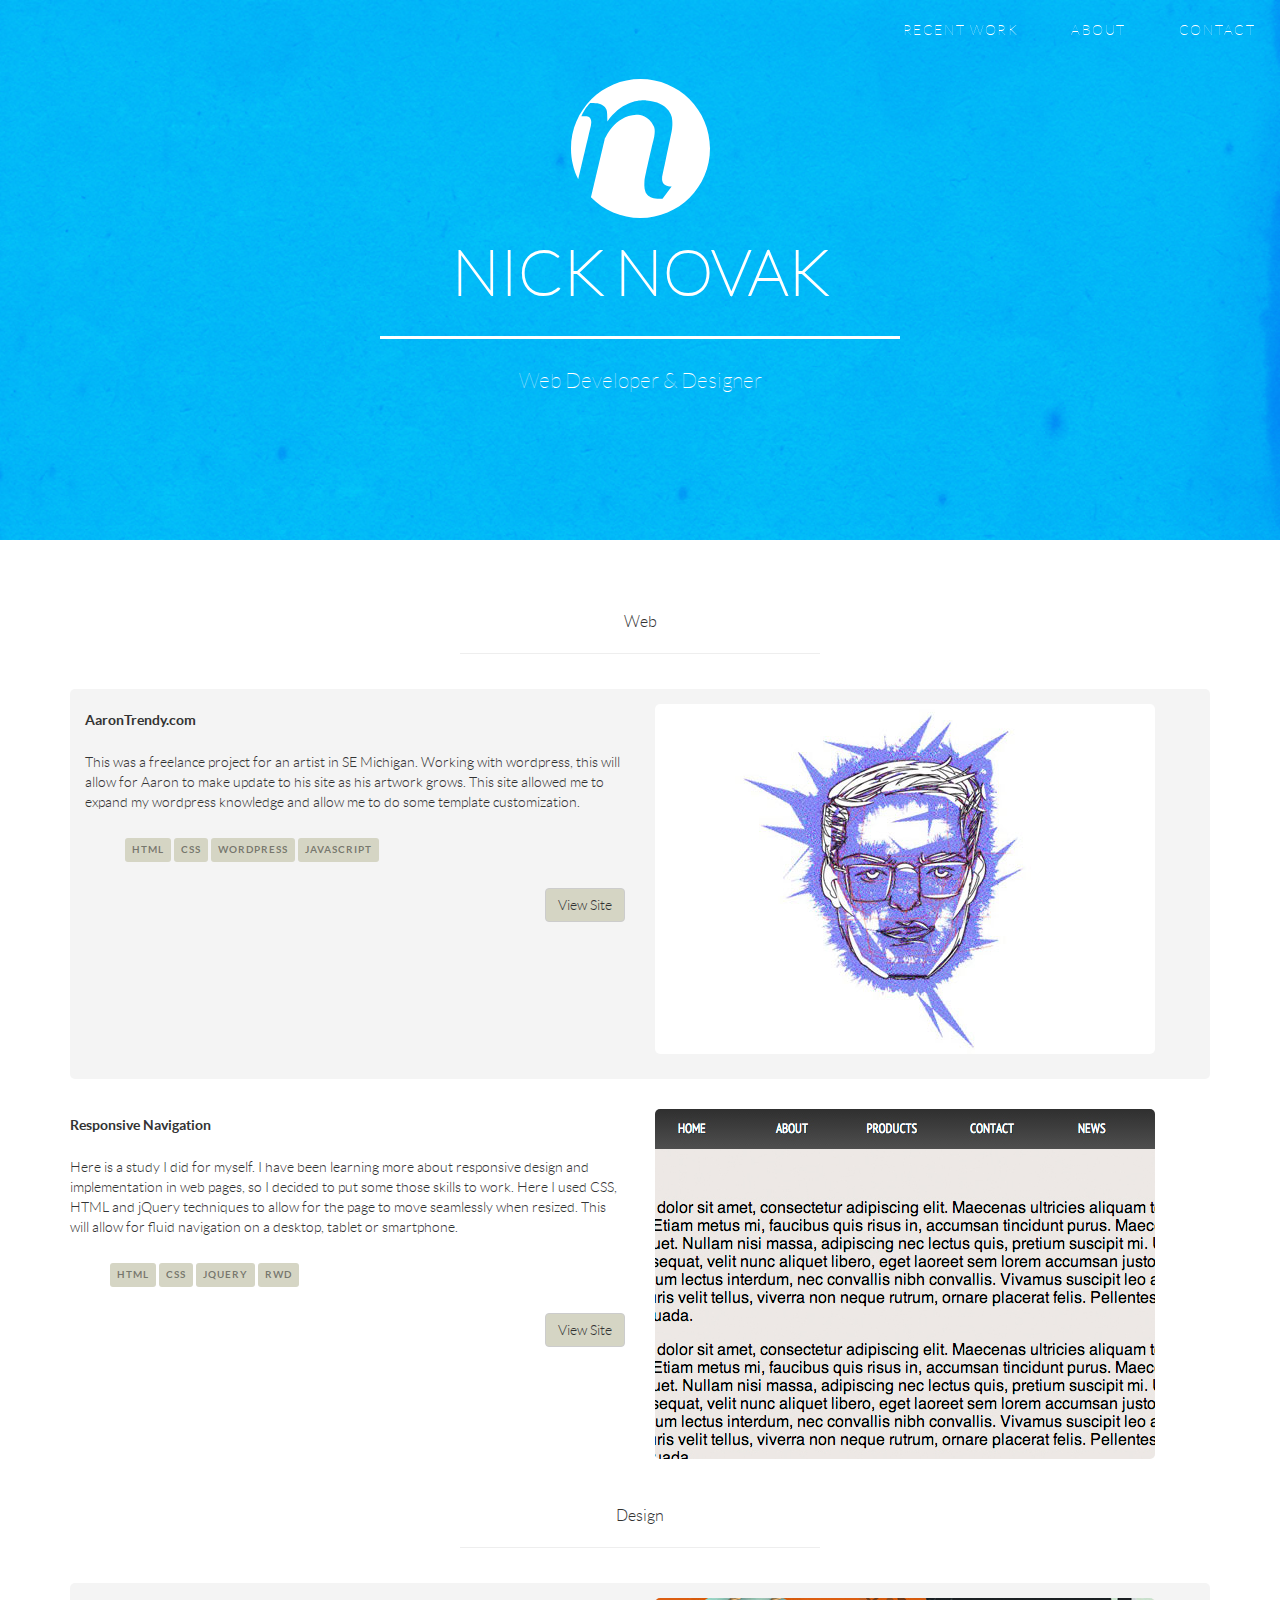
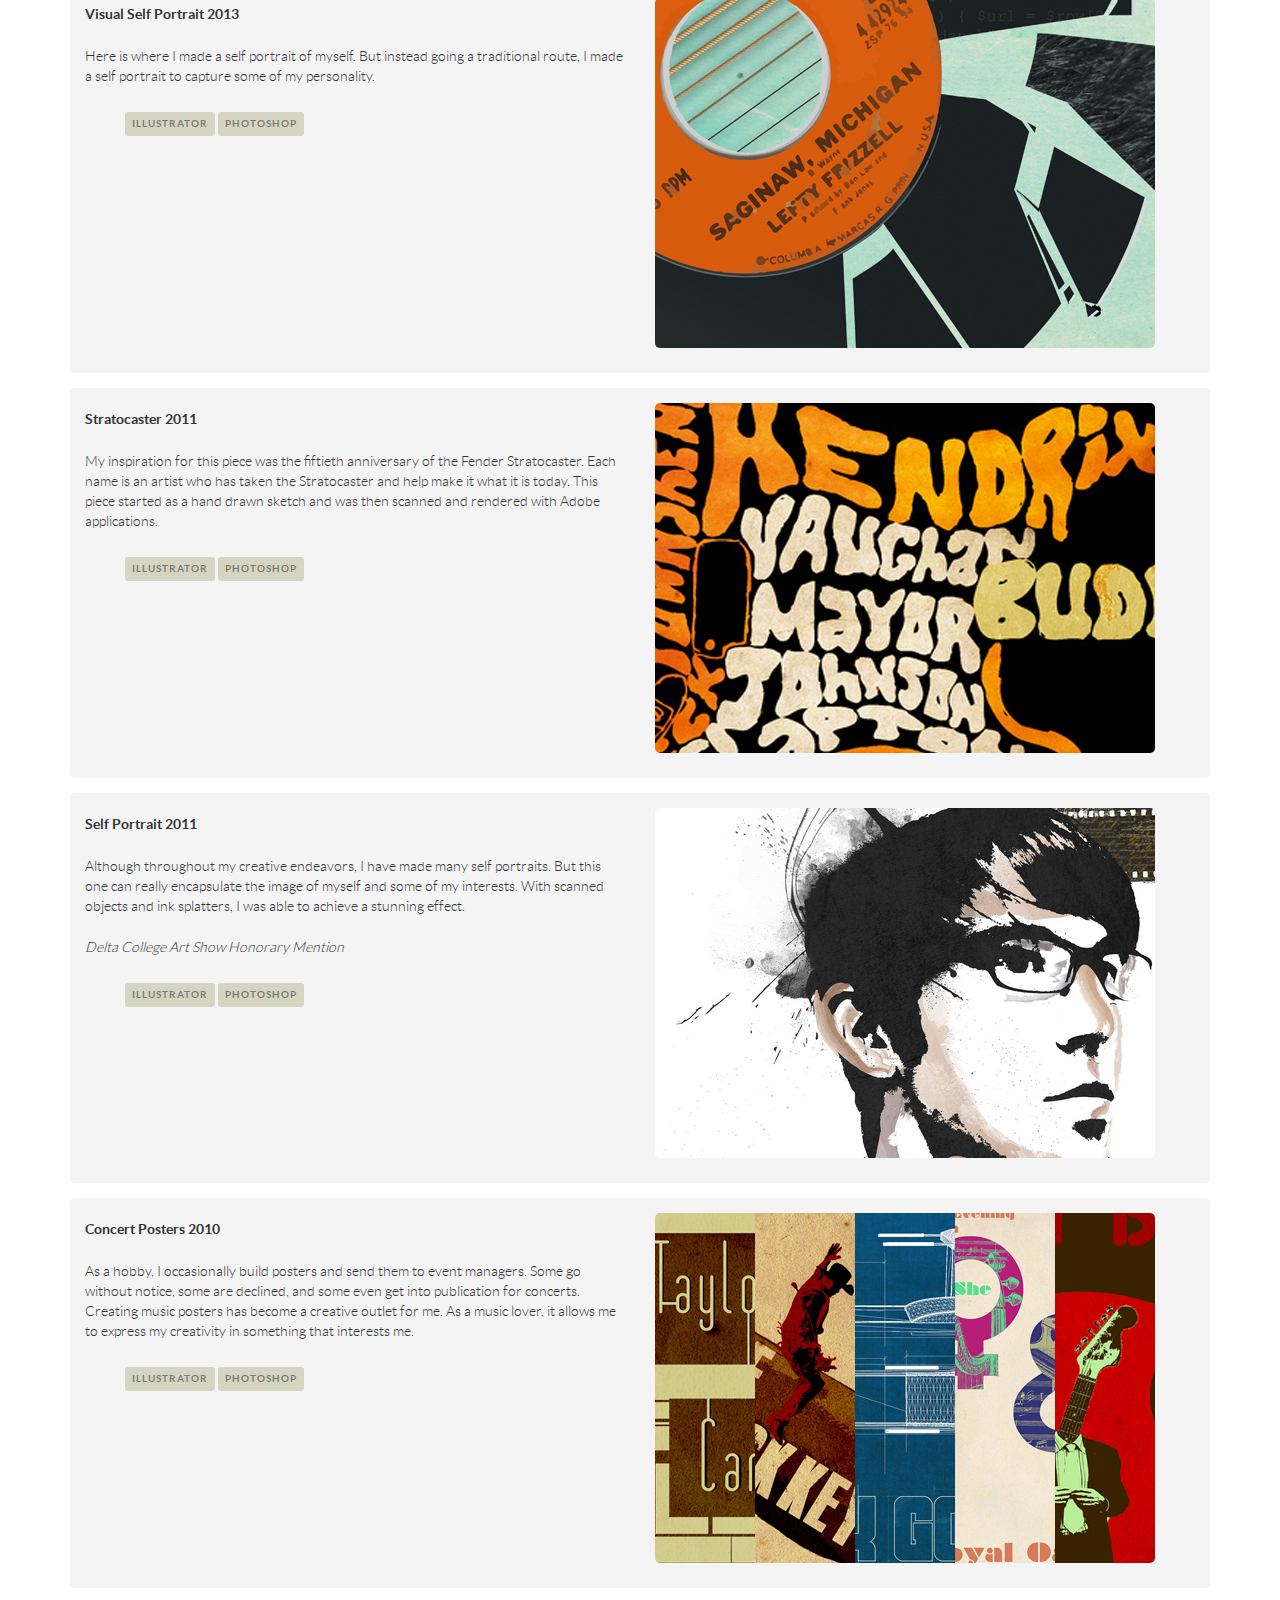
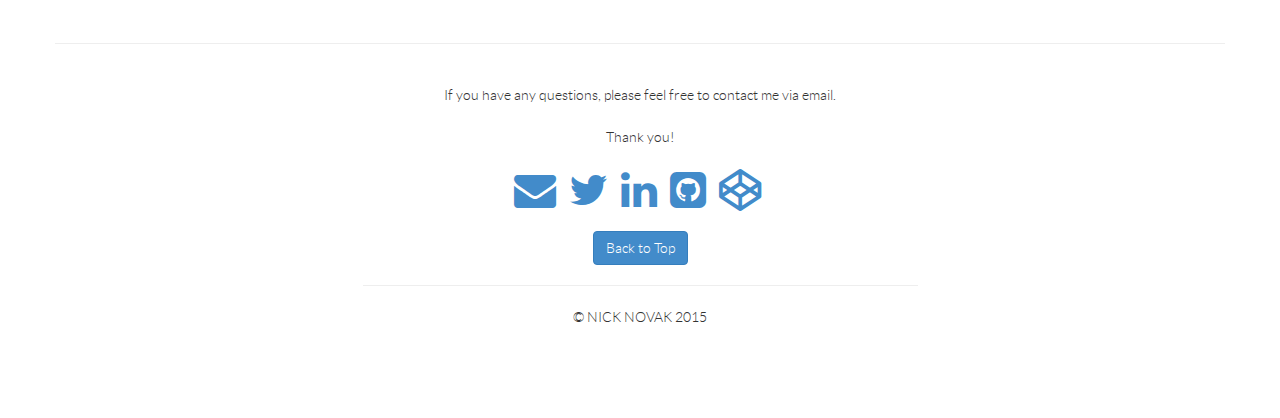
<file: index.html>
<!DOCTYPE html>
<html lang="en">

<head>
        <!-- Basic Page Needs
  ================================================== -->
	<meta charset="utf-8">
	<title>Nick Novak | Web Developer & Designer</title>
	<meta name="keywords" content="web developer, portfolio, front-end web developer, Detroit web design, Detroit, Plymouth, designer, HTML, CSS, JavaScript, jQuery, CMS, ">
	<meta name="description" content="Portfolio and resume of Nick Novak, Web developer and designer based in Michigan. Nick is proficient in HTML, CSS, JavaScript(jQuery), PHP, web standards and accessibility, & cross-browser compatibility.">
	<meta name="author" content="Nick Novak">
	<meta name="auther url" content="http://nick-novak.com">
	<meta name="base" content="http://nick-novak.com">
<!-- Mobile Specific Metas
  ================================================== -->
	<meta name="viewport" content="width=device-width, initial-scale=1, maximum-scale=1">
	<meta http-equiv="X-UA-Compatible" content="IE=9"/>

	<!--[if lt IE 9]>
		<script src="http://html5shim.googlecode.com/svn/trunk/html5.js"></script>
	<![endif]-->

	<!-- Favicons
	================================================== -->
	<link rel="shortcut icon" href="http://nick-novak.com/images/favicon.ico">
	<link rel="apple-touch-icon" href="images/apple-touch-icon.png">
	<link rel="apple-touch-icon" sizes="72x72" href="images/apple-touch-icon-72x72.png">
	<link rel="apple-touch-icon" sizes="114x114" href="images/apple-touch-icon-114x114.png">    
	
	<script>
  (function(i,s,o,g,r,a,m){i['GoogleAnalyticsObject']=r;i[r]=i[r]||function(){
  (i[r].q=i[r].q||[]).push(arguments)},i[r].l=1*new Date();a=s.createElement(o),
  m=s.getElementsByTagName(o)[0];a.async=1;a.src=g;m.parentNode.insertBefore(a,m)
  })(window,document,'script','//www.google-analytics.com/analytics.js','ga');

  ga('create', 'UA-46638301-1', 'nick-novak.com');
  ga('send', 'pageview');

</script>
	
	<title>Nick Novak - Portfolio</title>

    <!-- CSS -->
    <link href="styles/css/bootstrap.css" rel="stylesheet">
    <link href="styles/css/main.css" rel="stylesheet">
	<link rel="stylesheet" href="//maxcdn.bootstrapcdn.com/font-awesome/4.3.0/css/font-awesome.min.css"> 
    <link rel="stylesheet" type="text/css" href="css/lightcase.css">
 
</head>

<body>
    <!-- Full Page Image Header Area -->

        <div id="top" class="feature">
        <header id="header" class="headroom">
            <div class="nav">
                <nav>
                        <ul class="nav__effect">
                            <li><a href="#portfolio">Recent Work</a></li>
                            <li><a href="about.html">About</a></li>
                            <li><a href="#contact">Contact</a></li>
                        </ul>
                </nav>
            </div>
        </header>
    <div class="feature image">
    	    <a href="index.html">
            <div class="vert-text" id="fade">
                <div id="logo">
                        <svg version="1.1" xmlns="http://www.w3.org/2000/svg" xmlns:xlink="http://www.w3.org/1999/xlink" x="0px" y="0px" width="144px"
         height="144px" viewBox="0 0 144 144" enable-background="new 0 0 144 144" xml:space="preserve">
    <g id="Layer_1">
    </g>
    <g id="Layer_2">
        <path fill="#FFFFFF" d="M72.5,2C34.116,2,3,33.117,3,71.5c0,11.089,2.61,21.564,7.229,30.866
            c0.207-0.88,12.154-51.576,12.63-53.601c0.537-3.224,0.409-3.582,0.412-3.87c-0.229-4.562-3.146-5.521-5.521-5.521
            s-4.375,0-4.375,0s1.986-4.57,4.031-7.5C19.938,28.25,22.125,26,22.125,26s0.5-0.406,7.25,0.25
            c10.484,1.891,9.75,10.125,9.75,10.125l0.25,8c17.375-24.5,39.042-21,39.042-21c22.5,1.667,25.208,16.125,25.208,16.125
            s1.75,6.374,0,15c-1.491,7.352-9.5,45.625-9.5,45.625c-1.375,10.163,9.5,9.25,9.5,9.25l-9.125,12.25
            c-15.125,1.25-17.125-7.25-17.125-7.25C76,111.455,76.312,106.25,76.5,103.5s7.041-33.183,9.041-40.711
            C88.124,53.08,85.875,49.5,85.875,49.5c-6-12.875-17.5-11.75-17.5-11.75c-22.125,0.75-31.75,24.625-31.75,24.625l-13.691,57.827
            C35.544,133.033,53.088,141,72.5,141c38.384,0,69.5-31.115,69.5-69.5C142,33.117,110.884,2,72.5,2z"/>
    </g>
    </svg>
                </div>    </a>
                <h1>NICK NOVAK</h1>
    			<hr class="hLine">
                <h2>Web Developer & Designer</h2>
            </div>
        </div>
</div>
    <!-- /Full Page Image Header Area -->

    <!-- Portfolio -->
    <div class="portfolio" id="portfolio">
        <div class="container">
            <div class="row">
                <div class="col-md-4 col-md-offset-4 text-center">
                    <h3>Web</h3>
                    <hr>
                </div>
            </div>
            <div class="row sectionGray">
                <div class="span9 text-left">
                        <div class="col-md-6 portfolio-item">
	                        <h4 class="portfolio-bold">AaronTrendy.com</h4>
	                        <p>This was a freelance project for an artist in SE Michigan. Working with wordpress, this will allow for Aaron to make update to his site as his artwork grows. This site allowed me to expand my wordpress knowledge and allow me to do some template customization.</p>
	                        <ul class="tools">
	                        	<li>HTML</li>
	                        	<li>CSS</li>
	                        	<li>Wordpress</li>
	                        	<li>Javascript</li>
	                        </ul> 
	                        <a href="http://aarontrendy.com" target="_blank" class="btn btn-default portfolioBtn">View Site</a>
                        </div>
                        
                        <div class="col-md-6">
	                    	<img class="img-portfolio img-responsive" src="img/AaronTrendy-preview.jpg" height="300">
                        </div>
                  </div>
              </div>
            <div class="row">
                <div class="span9 text-left">
                        <div class="col-md-6 portfolio-item">
	                        <h4 class="portfolio-bold">Responsive Navigation</h4>
	                        <p>Here is a study I did for myself. I have been learning more about responsive design and implementation in web pages, so I decided to put some those skills to work. Here I used CSS, HTML and jQuery techniques to allow for the page to move seamlessly when resized. This will allow for fluid navigation on a desktop, tablet or smartphone.</p>
	                        <ul class="tools">
	                        	<li>HTML</li>
	                        	<li>CSS</li>
	                        	<li>jQuery</li>
	                        	<li>RWD</li>
	                        </ul> 
	                        <a href="http://nick-novak.com/responsive/source.htm" target="_blank" class="btn btn-default portfolioBtn">View Site</a>
                        </div>
                        
                        <div class="col-md-6">
	                    	<img class="img-portfolio img-responsive" src="img/responsivepreview.jpg" height="300">
                        </div>
                  </div>
              </div>
            <div class="row">
                <div class="col-md-4 col-md-offset-4 text-center">
                    <h3>Design</h3>
                    <hr>
                </div>
            </div>
            <div class="row sectionGray">
                <div class="span9 text-left">
                	<div class="portfolio-item">
                        <div class="col-md-6">
	                        <h4 class="portfolio-bold">Visual Self Portrait 2013</h4>
	                        <p>Here is where I made a self portrait of myself. But instead going a traditional route, I made a self portrait to capture some of my personality.</p>
	                        <ul class="tools">
	                        	<li>Illustrator</li>
	                        	<li>PhotoShop</li>
	                        </ul> 
                        </div>
                        <div class="col-md-6">
	                        <a href="img/visualself.jpg" data-rel="lightcase">
	                            <img class="img-portfolio img-responsive" src="img/visualpreview.jpg" height="300">
	                        </a>
                        </div>
                       </div>
                </div>
              </div>
              <div class="row sectionGray">
                <div class="span9 text-left">
                	<div class="portfolio-item">
                        <div class="col-md-6">
	                        <h4 class="portfolio-bold">Stratocaster 2011</h4>
	                        <p>My inspiration for this piece was the fiftieth anniversary of the Fender Stratocaster. Each name is an artist who has taken the Stratocaster and help make it what it is today. This piece started as a hand drawn sketch and was then scanned and rendered with Adobe applications.</p>
	                        <ul class="tools">
	                        	<li>Illustrator</li>
	                        	<li>PhotoShop</li>
	                        </ul> 
                        </div>
                        <div class="col-md-6">
	                        <a href="img/strat.jpg" data-rel="lightcase">
	                            <img class="img-portfolio img-responsive" src="img/stratpreview.jpg" height="300">
	                        </a>
                        </div>
                       </div>
                </div>
              </div>
              <div class="row sectionGray">
                <div class="span9 text-left">
                	<div class="portfolio-item">
                        <div class="col-md-6">
	                        <h4 class="portfolio-bold">Self Portrait 2011</h4>
	                        <p>Although throughout my creative endeavors, I have made many self portraits. But this one can really encapsulate the image of myself and some of my interests. With scanned objects and ink splatters, I was able to achieve a stunning effect.</p>
	                        <p style="font-style: italic">Delta College Art Show Honorary Mention</p>
	                        <ul class="tools">
	                        	<li>Illustrator</li>
	                        	<li>PhotoShop</li>
	                        </ul> 
                        </div>
                        <div class="col-md-6">
	                        <a href="img/self.jpg" data-rel="lightcase">
	                            <img class="img-portfolio img-responsive" src="img/self-preview.jpg" height="300">
	                        </a>
                        </div>
                       </div>
                </div>
              </div>
               <div class="row sectionGray">
                <div class="span9 text-left">
                	<div class="portfolio-item">
                        <div class="col-md-6">
	                        <h4 class="portfolio-bold">Concert Posters 2010</h4>
	                        <p>As a hobby, I occasionally build posters and send them to event managers. Some go without notice, some are declined, and some even get into publication for concerts. Creating music posters has become a creative outlet for me. As a music lover, it allows me to express my creativity in something that interests me.</p>
	                        <ul class="tools">
	                        	<li>Illustrator</li>
	                        	<li>PhotoShop</li>
	                        </ul> 
                        </div>
                        <div class="col-md-6">
	                        <a href="img/jtck.jpg" data-rel="lightcase:myCollection:slideshow">
	                            <img class="img-portfolio img-responsive" src="img/posterpreview.jpg" height="300">
	                        </a>
	                        <div style='display:none;'>
								<a href="img/blackkeys.jpg" data-rel="lightcase:myCollection:slideshow"></a> 
								<a href="img/okgo.jpg" data-rel="lightcase:myCollection:slideshow"></a> 
								<a href="img/she-him.jpg" data-rel="lightcase:myCollection:slideshow"></a>
								<a href="img/surferblood.jpg" data-rel="lightcase:myCollection:slideshow"></a> 
							</div>
                        </div>
                       </div>
                </div>
              </div>
        </div>
        
    <!-- /Portfolio -->


    <!-- Footer -->
    <footer>
        <div id="contact" class="container">
            <div class="row">
            <hr>
                <div class="col-md-6 col-md-offset-3 text-center">
                	<h4>If you have any questions, please feel free to contact me via email.</h4>
                	<h4>Thank you!</h4>
                    <ul class="list-inline">
                    	<li><a href="mailto:novak1nt@gmail.com">
	                    	<i class="fa fa-envelope fa-3x"></a></i>
                    	</li>
                        <li><a href="http://www.twitter.com/novak1nt" target="_blank">
	                        <i class="fa fa-twitter fa-3x"></a></i>
                        </li>
                        <li><a href="http://www.linkedin.com/in/novak1nt" target="_blank">
	                        <i class="fa fa-linkedin fa-3x"></a></i>
                        </li>
                        <li><a href="https://github.com/nick-novak" target="_blank">
	                        <i class="fa fa-github-square fa-3x"></a></i>
                        </li>
                        <li><a href="http://codepen.io/nick-novak/" target="_blank">
	                        <i class="fa fa-codepen fa-3x"></a></i>
                        </li>
                    </ul>
                   <a href="#top" target="_blank" class="btn btn-default topBtn text-center btn-primary" type="button">Back to Top</a>

                    <hr>
                    <p>&copy; NICK NOVAK 2015</p>
                </div>
            </div>
        </div>
    </footer>
    <!-- /Footer -->
    <script src="js/bootstrap.js"></script>
        <!-- JavaScript -->
    <script type="text/javascript" src="js/jquery-1.10.2.js"></script>
    <script type="text/javascript" src="js/headroom.js"></script>
    <script type="text/javascript" src="js/jQuery.headroom.js"></script>
    <script type="text/javascript" src="js/actions.js"></script>
    <script type="text/javascript" src="js/lightcase.js"></script>
    <script type="text/javascript">
        jQuery(document).ready(function($) {
            $('a[data-rel^=lightcase]').lightcase();
        });
    </script>
    <script async="" src="//www.google-analytics.com/analytics.js"></script>
    <!-- ShadowBox -->
    <!--<link rel="stylesheet" type="text/css" href="css/shadowbox.css">
    <script type="text/javascript" src="js/shadowbox.js"></script>
    <script type="text/javascript">
    Shadowbox.init();
    </script> -->
    <!-- Custom JavaScript for the Side Menu and Smooth Scrolling -->
    <script>
    
    </script>    

</body>

</html>
</file>
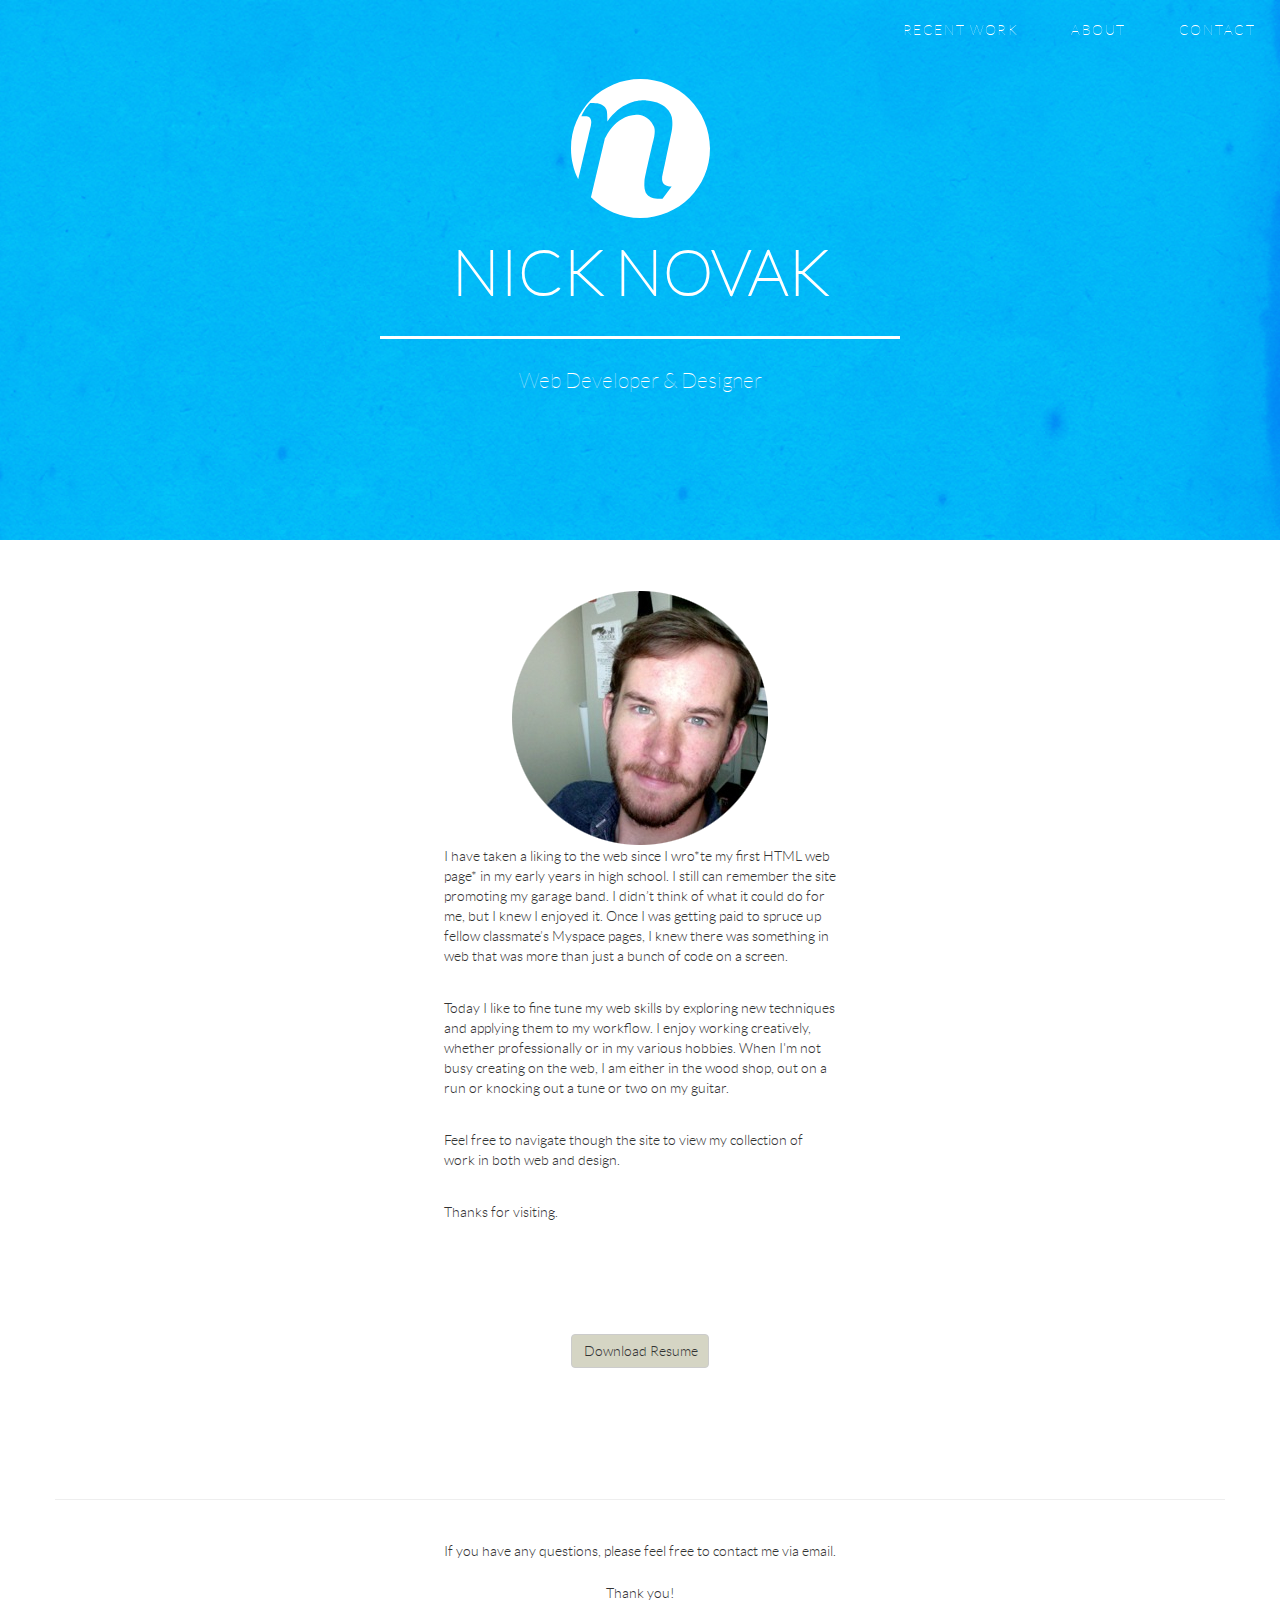
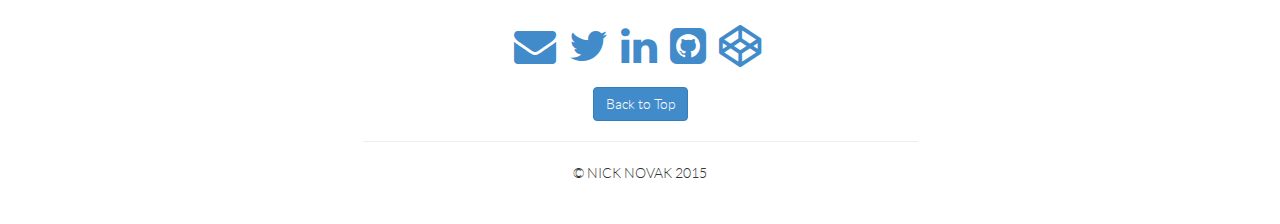
<file: about.html>
<!DOCTYPE html>
<html lang="en">

<head>
    <!-- Basic Page Needs
  ================================================== -->
	<meta charset="utf-8">
	<title>Nick Novak | Web Developer & Designer</title>
	<meta name="keywords" content="web developer, portfolio, front-end web developer, Detroit web design, Detroit, Plymouth, designer, HTML, CSS, JavaScript, jQuery, CMS, ">
	<meta name="description" content="Portfolio and resume of Nick Novak, Web developer and designer based in Michigan. Nick is proficient in HTML, CSS, JavaScript(jQuery), PHP, web standards and accessibility, & cross-browser compatibility.">
	<meta name="author" content="Nick Novak">
	<meta name="auther url" content="http://nick-novak.com">
	<meta name="base" content="http://nick-novak.com">
	<meta http-equiv="X-UA-Compatible" content="IE=9"/>
<!-- Mobile Specific Metas
  ================================================== -->
	<meta name="viewport" content="width=device-width, initial-scale=1, maximum-scale=1">


	<!--[if lt IE 9]>
		<script src="http://html5shim.googlecode.com/svn/trunk/html5.js"></script>
	<![endif]-->

	<!-- Favicons
	================================================== -->
	<link rel="shortcut icon" href="http://nick-novak.com/images/favicon.ico">
	<link rel="apple-touch-icon" href="images/apple-touch-icon.png">
	<link rel="apple-touch-icon" sizes="72x72" href="images/apple-touch-icon-72x72.png">
	<link rel="apple-touch-icon" sizes="114x114" href="images/apple-touch-icon-114x114.png">
	<script>
  (function(i,s,o,g,r,a,m){i['GoogleAnalyticsObject']=r;i[r]=i[r]||function(){
  (i[r].q=i[r].q||[]).push(arguments)},i[r].l=1*new Date();a=s.createElement(o),
  m=s.getElementsByTagName(o)[0];a.async=1;a.src=g;m.parentNode.insertBefore(a,m)
  })(window,document,'script','//www.google-analytics.com/analytics.js','ga');

  ga('create', 'UA-46638301-1', 'nick-novak.com');
  ga('send', 'pageview');

</script>

    <title>Nick Novak - Portfolio</title>

	<!-- Fonts -->
		<link href='http://fonts.googleapis.com/css?family=Exo:100,400' rel='stylesheet' type='text/css'>
    <!-- CSS -->
    <link href="styles/css/bootstrap.css" rel="stylesheet">
    <link href="styles/css/main.css" rel="stylesheet">
    <link rel="stylesheet" href="//maxcdn.bootstrapcdn.com/font-awesome/4.3.0/css/font-awesome.min.css">
    
    <!-- Scripts-->
    <script async="" src="//www.google-analytics.com/analytics.js"></script>
    <script type="text/javascript" src="https://ajax.googleapis.com/ajax/libs/jquery/1.7.2/jquery.min.js"></script>
    <script type="text/javascript" src="js/actions.js"></script>
    
 
</head>

<body>

    <!-- Full Page Image Header Area -->
   
    <div id="top" class="feature">
        <header id="header" class="headroom">
            <div class="nav">
                <nav>
                        <ul class="nav__effect">
                            <li><a href="index.html">Recent Work</a></li>
                            <li><a href="about.html">About</a></li>
                            <li><a href="#contact">Contact</a></li>
                        </ul>
                </nav>
            </div>
        </header>
    <div class="feature image">
            <a href="index.html">
            <div class="vert-text" id="fade">
                <div id="logo">
                        <svg version="1.1" xmlns="http://www.w3.org/2000/svg" xmlns:xlink="http://www.w3.org/1999/xlink" x="0px" y="0px" width="144px"
         height="144px" viewBox="0 0 144 144" enable-background="new 0 0 144 144" xml:space="preserve">
    <g id="Layer_1">
    </g>
    <g id="Layer_2">
        <path fill="#FFFFFF" d="M72.5,2C34.116,2,3,33.117,3,71.5c0,11.089,2.61,21.564,7.229,30.866
            c0.207-0.88,12.154-51.576,12.63-53.601c0.537-3.224,0.409-3.582,0.412-3.87c-0.229-4.562-3.146-5.521-5.521-5.521
            s-4.375,0-4.375,0s1.986-4.57,4.031-7.5C19.938,28.25,22.125,26,22.125,26s0.5-0.406,7.25,0.25
            c10.484,1.891,9.75,10.125,9.75,10.125l0.25,8c17.375-24.5,39.042-21,39.042-21c22.5,1.667,25.208,16.125,25.208,16.125
            s1.75,6.374,0,15c-1.491,7.352-9.5,45.625-9.5,45.625c-1.375,10.163,9.5,9.25,9.5,9.25l-9.125,12.25
            c-15.125,1.25-17.125-7.25-17.125-7.25C76,111.455,76.312,106.25,76.5,103.5s7.041-33.183,9.041-40.711
            C88.124,53.08,85.875,49.5,85.875,49.5c-6-12.875-17.5-11.75-17.5-11.75c-22.125,0.75-31.75,24.625-31.75,24.625l-13.691,57.827
            C35.544,133.033,53.088,141,72.5,141c38.384,0,69.5-31.115,69.5-69.5C142,33.117,110.884,2,72.5,2z"/>
    </g>
    </svg>
                </div>    </a>
                <h1>NICK NOVAK</h1>
                <hr class="hLine">
                <h2>Web Developer & Designer</h2>
            </div>
        </div>
</div>
    <!-- /Full Page Image Header Area -->
        <!-- Intro -->
    <div id="about" class="intro">
        <div class="container">
                <div class="col-md-6 col-md-offset-3 text-center">
                    <img src="img/me.png" alt="Picture of Myself">
                </div>
            <div class="row">
                    <div class="aboutMe__copy">
    					<p class="aboutMe">I have taken a liking to the web since I wro*te my first HTML web page* in my early years in high school. I still can remember the site promoting my garage band. I didn’t think of what it could do for me, but I knew I enjoyed it. Once I was getting paid to spruce up fellow classmate’s Myspace pages, I knew there was something in web that was more than just a bunch of code on a screen.</p>
    					<p class="aboutMe">Today I like to fine tune my web skills by exploring new techniques and applying them to my workflow. I enjoy working creatively, whether professionally or in my various hobbies. When I'm not busy creating on the web, I am either in the wood shop, out on a run or knocking out a tune or two on my guitar.</p>
    					<p class="aboutMe">Feel free to navigate though the site to view my collection of work in both web and design.</p>
    					<p class="aboutMe">Thanks for visiting.</p>
                    </div>
            </div>
            <a href="http://nick-novak.com/Nick-Novak_Resume.pdf" target="_blank" class="btn btn-default resumeBtn span7 text-center">Download Resume</a>
        </div>
    </div>
    <!-- /Intro -->

    <!-- Footer -->
    <footer>
        <div id="contact" class="container">
            <div class="row">
            <hr>
                <div class="col-md-6 col-md-offset-3 text-center">
                	<h4>If you have any questions, please feel free to contact me via email.</h4>
                	<h4>Thank you!</h4>
                    <ul class="list-inline">
                    	<li><a href="mailto:novak1nt@gmail.com">
	                    	<i class="fa fa-envelope fa-3x"></a></i>
                    	</li>
                        <li><a href="http://www.twitter.com/novak1nt" target="_blank">
	                        <i class="fa fa-twitter fa-3x"></a></i>
                        </li>
                        <li><a href="http://www.linkedin.com/in/novak1nt" target="_blank">
	                        <i class="fa fa-linkedin fa-3x"></a></i>
                        </li>
                        <li><a href="https://github.com/nick-novak" target="_blank">
	                        <i class="fa fa-github-square fa-3x"></a></i>
                        </li>
                        <li><a href="http://codepen.io/nick-novak/" target="_blank">
	                        <i class="fa fa-codepen fa-3x"></a></i>
                        </li>
                    </ul>
                   <a href="#top" target="_blank" class="btn btn-default topBtn text-center btn-primary" type="button">Back to Top</a>

                    <hr>
                    <p>&copy; NICK NOVAK 2015</p>
                </div>
            </div>
        </div>
    </footer>
    <!-- /Footer -->

    <!-- /Footer -->
    <script src="js/bootstrap.js"></script>
        <!-- JavaScript -->
    <script type="text/javascript" src="js/jquery-1.10.2.js"></script>
    <script type="text/javascript" src="js/headroom.js"></script>
    <script type="text/javascript" src="js/jQuery.headroom.js"></script>
    <script type="text/javascript" src="js/actions.js"></script>
    <script async="" src="//www.google-analytics.com/analytics.js"></script>
    <!-- ShadowBox -->
    <!--<link rel="stylesheet" type="text/css" href="css/shadowbox.css">
    <script type="text/javascript" src="js/shadowbox.js"></script>
    <script type="text/javascript">
    Shadowbox.init();
    </script> -->
    <!-- Custom JavaScript for the Side Menu and Smooth Scrolling -->
    <script>
    
    </script>    

</body>

</html>
</file>
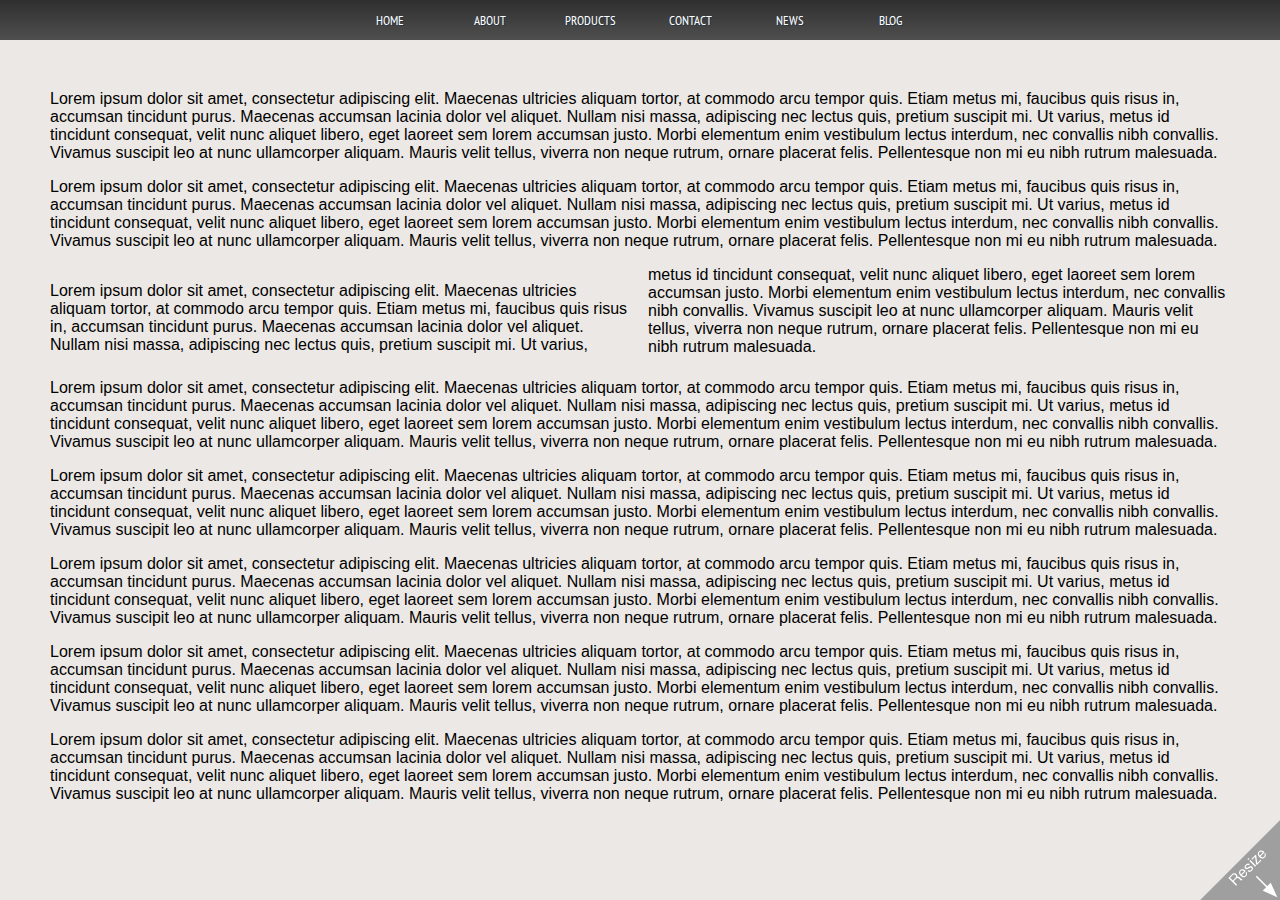
<file: responsive/source.htm>
<! DOCTYPE html>
<!--[if IE 8]> <html lang="en" class="ie8"> <![endif]-->
<!--[if !IE]><!--> <html lang="en" <!--<![endif]-->
<html>
<head>
	<meta charset="utf-8">
	<meta name="description" content=""
	<meta name="author" content="Nick Novak"
		<!-- Mobile Meta Specs -->
	<meta name="viewport" content="width=device-width, initial-scale=1, maximum-scale=1">
	<title>CSS3 Transitions</title>
		<!-- StyleSheets CSS -->
	<link rel="stylesheet" href="css/normalize.css" />
	<link rel="stylesheet" href="css/style.css" />
		<!-- jQuery -->
	<script src="https://ajax.googleapis.com/ajax/libs/jquery/1.7.2/jquery.min.js"></script>
	<script src="js/menu.js"></script>
		<!-- Fonts/Typography -->
	<link href='http://fonts.googleapis.com/css?family=PT+Sans+Narrow' rel='stylesheet' type='text/css'>
	<!--[if lt IE 9]>
		<script src= "html5shim.googlecode.com/svn/trunk/html5.js"></script>
	<![endif]-->
</head>
<body>
	<nav class="clearfix">
		<ul class="clearfix">
			<li><a href="#">HOME</a></li>
			<li><a href="#">ABOUT</a></li>
			<li><a href="#">PRODUCTS</a></li>
			<li><a href="#">CONTACT</a></li>
			<li><a href="#">NEWS</a></li>
			<li><a href="#">BLOG</a></li>
		</ul>
		<a href="#" id="pull">MENU</a>
	</nav>
	<div class="container">
		<div class="resize"></div>
		<div class="content">
			<p>Lorem ipsum dolor sit amet, consectetur adipiscing elit. Maecenas ultricies aliquam tortor, at commodo arcu tempor quis. Etiam metus mi, faucibus quis risus in, accumsan tincidunt purus. Maecenas accumsan lacinia dolor vel aliquet. Nullam nisi massa, adipiscing nec lectus quis, pretium suscipit mi. Ut varius, metus id tincidunt consequat, velit nunc aliquet libero, eget laoreet sem lorem accumsan justo. Morbi elementum enim vestibulum lectus interdum, nec convallis nibh convallis. Vivamus suscipit leo at nunc ullamcorper aliquam. Mauris velit tellus, viverra non neque rutrum, ornare placerat felis. Pellentesque non mi eu nibh rutrum malesuada.</p>
		</div>
		<div class="content">
			<p>Lorem ipsum dolor sit amet, consectetur adipiscing elit. Maecenas ultricies aliquam tortor, at commodo arcu tempor quis. Etiam metus mi, faucibus quis risus in, accumsan tincidunt purus. Maecenas accumsan lacinia dolor vel aliquet. Nullam nisi massa, adipiscing nec lectus quis, pretium suscipit mi. Ut varius, metus id tincidunt consequat, velit nunc aliquet libero, eget laoreet sem lorem accumsan justo. Morbi elementum enim vestibulum lectus interdum, nec convallis nibh convallis. Vivamus suscipit leo at nunc ullamcorper aliquam. Mauris velit tellus, viverra non neque rutrum, ornare placerat felis. Pellentesque non mi eu nibh rutrum malesuada.</p>
			</div>
		<div class="contentcolumn">
			<p>Lorem ipsum dolor sit amet, consectetur adipiscing elit. Maecenas ultricies aliquam tortor, at commodo arcu tempor quis. Etiam metus mi, faucibus quis risus in, accumsan tincidunt purus. Maecenas accumsan lacinia dolor vel aliquet. Nullam nisi massa, adipiscing nec lectus quis, pretium suscipit mi. Ut varius, metus id tincidunt consequat, velit nunc aliquet libero, eget laoreet sem lorem accumsan justo. Morbi elementum enim vestibulum lectus interdum, nec convallis nibh convallis. Vivamus suscipit leo at nunc ullamcorper aliquam. Mauris velit tellus, viverra non neque rutrum, ornare placerat felis. Pellentesque non mi eu nibh rutrum malesuada.</p>
		</div>
		<div class="content">
			<p>Lorem ipsum dolor sit amet, consectetur adipiscing elit. Maecenas ultricies aliquam tortor, at commodo arcu tempor quis. Etiam metus mi, faucibus quis risus in, accumsan tincidunt purus. Maecenas accumsan lacinia dolor vel aliquet. Nullam nisi massa, adipiscing nec lectus quis, pretium suscipit mi. Ut varius, metus id tincidunt consequat, velit nunc aliquet libero, eget laoreet sem lorem accumsan justo. Morbi elementum enim vestibulum lectus interdum, nec convallis nibh convallis. Vivamus suscipit leo at nunc ullamcorper aliquam. Mauris velit tellus, viverra non neque rutrum, ornare placerat felis. Pellentesque non mi eu nibh rutrum malesuada.</p>
		</div>
		<div class="content">
			<p>Lorem ipsum dolor sit amet, consectetur adipiscing elit. Maecenas ultricies aliquam tortor, at commodo arcu tempor quis. Etiam metus mi, faucibus quis risus in, accumsan tincidunt purus. Maecenas accumsan lacinia dolor vel aliquet. Nullam nisi massa, adipiscing nec lectus quis, pretium suscipit mi. Ut varius, metus id tincidunt consequat, velit nunc aliquet libero, eget laoreet sem lorem accumsan justo. Morbi elementum enim vestibulum lectus interdum, nec convallis nibh convallis. Vivamus suscipit leo at nunc ullamcorper aliquam. Mauris velit tellus, viverra non neque rutrum, ornare placerat felis. Pellentesque non mi eu nibh rutrum malesuada.</p>
		</div>
		<div class="content">
			<p>Lorem ipsum dolor sit amet, consectetur adipiscing elit. Maecenas ultricies aliquam tortor, at commodo arcu tempor quis. Etiam metus mi, faucibus quis risus in, accumsan tincidunt purus. Maecenas accumsan lacinia dolor vel aliquet. Nullam nisi massa, adipiscing nec lectus quis, pretium suscipit mi. Ut varius, metus id tincidunt consequat, velit nunc aliquet libero, eget laoreet sem lorem accumsan justo. Morbi elementum enim vestibulum lectus interdum, nec convallis nibh convallis. Vivamus suscipit leo at nunc ullamcorper aliquam. Mauris velit tellus, viverra non neque rutrum, ornare placerat felis. Pellentesque non mi eu nibh rutrum malesuada.</p>
		</div>
		<div class="content">
			<p>Lorem ipsum dolor sit amet, consectetur adipiscing elit. Maecenas ultricies aliquam tortor, at commodo arcu tempor quis. Etiam metus mi, faucibus quis risus in, accumsan tincidunt purus. Maecenas accumsan lacinia dolor vel aliquet. Nullam nisi massa, adipiscing nec lectus quis, pretium suscipit mi. Ut varius, metus id tincidunt consequat, velit nunc aliquet libero, eget laoreet sem lorem accumsan justo. Morbi elementum enim vestibulum lectus interdum, nec convallis nibh convallis. Vivamus suscipit leo at nunc ullamcorper aliquam. Mauris velit tellus, viverra non neque rutrum, ornare placerat felis. Pellentesque non mi eu nibh rutrum malesuada.</p>
		</div>
		<div class="content">
			<p>Lorem ipsum dolor sit amet, consectetur adipiscing elit. Maecenas ultricies aliquam tortor, at commodo arcu tempor quis. Etiam metus mi, faucibus quis risus in, accumsan tincidunt purus. Maecenas accumsan lacinia dolor vel aliquet. Nullam nisi massa, adipiscing nec lectus quis, pretium suscipit mi. Ut varius, metus id tincidunt consequat, velit nunc aliquet libero, eget laoreet sem lorem accumsan justo. Morbi elementum enim vestibulum lectus interdum, nec convallis nibh convallis. Vivamus suscipit leo at nunc ullamcorper aliquam. Mauris velit tellus, viverra non neque rutrum, ornare placerat felis. Pellentesque non mi eu nibh rutrum malesuada.</p>
		</div>
	</div>
</body>
</html>
</file>
<file: styles/css/main.css>
*:after,
*::before {
  -webkit-box-sizing: border-box;
  -moz-box-sizing: border-box;
  box-sizing: border-box;
}

nav {
  float: right;
}
nav a {
  position: relative;
  display: inline;
  margin: 15px 25px;
  color: #fff;
  text-decoration: none;
  text-transform: uppercase;
  letter-spacing: 1.5px;
  font-weight: 200;
  font-size: 1em;
}
nav aa:hover, nav aa:focus {
  outline: none;
}

nav li {
  display: inline-block;
}

.nav__effect a {
  outline-style: none;
  color: #ffffff;
  text-shadow: none;
  padding: 10px 0;
  text-decoration: none;
}

.nav__effect a::after {
  content: '';
  position: absolute;
  left: 0;
  bottom: 0;
  width: 100%;
  height: 2px;
  background: #fff;
  opacity: 0;
  -webkit-transform: translateX(-15px);
  -moz-transform: translateX(-5px);
  transform: translateX(-15px);
  -webkit-transition: -webkit-transform 0.5s, opacity 0.5s;
  -moz-transition: -moz-transform 0.5s, opacity 0.5s;
  transition: transform 0.5s, opacity 0.5s;
  pointer-events: none;
}

.nav__effect a:hover::before,
.nav__effect a:focus::before {
  opacity: 0;
  -webkit-transform: translateY(-2px);
  -moz-transform: translateY(-2px);
  transform: translateY(-2px);
}

.nav__effect a:hover::after,
.nav__effect a:focus::after {
  opacity: 1;
  -webkit-transform: translateY(0px);
  -moz-transform: translateY(0px);
  transform: translateY(0px);
}

.header {
  background-color: #292f36;
}

.headroom {
  position: fixed;
  z-index: 9998;
  top: 0;
  left: 0;
  right: 0;
  -webkit-transition: .25s;
  -o-transition: .25s;
  -moz-transition: .25s;
  -ms-transition: .25s;
  transition: transform .25s ease-in-out;
}

.headroom--unpinned {
  top: -108px;
  -webkit-transition: .25s;
  -o-transition: .25s;
  -moz-transition: .25s;
  -ms-transition: .25s;
  transition: .25s;
  -webkit-transform: translateY(-108px);
  -o-transform: translateY(-108px);
  -moz-transform: translateY(-108px);
  -ms-transform: translateY(-108px);
  transform: translateY(-108px);
}

.headroom--pinned {
  top: 0;
  -webkit-transition: .5s;
  -o-transition: .5s;
  -moz-transition: .5s;
  -ms-transition: .5s;
  transition: .5s;
}

.slide {
  -webkit-transition: all .25s ease-in-out;
  -moz-transition: all .25s ease-in-out;
  -o-transition: all .25s ease-in-out;
  transition: all .25s ease-in-out;
}

.slide--reset {
  -webkit-transform: translateY(0);
  -ms-transform: translateY(0);
  transform: translateY(0);
}

.slide--Up {
  -webkit-transform: translateY(-100%);
  -ms-transform: translateY(-100%);
  transform: translateY(-100%);
}

.slide--Down {
  background-color: #4C4C4C;
  opacity: 0.9;
  border: grey;
  -webkit-transition: all .25s ease-in-out;
  -moz-transition: all .25s ease-in-out;
  -o-transition: all .25s ease-in-out;
  transition: all .25s ease-in-out;
}

.headroom--top {
  background: none;
}

@media (max-width: 768px) {
  .header {
    background: url(../img/header.jpg) no-repeat center center scroll;
  }

  .map {
    height: 75%;
  }

  .info {
    width: 87%;
  }
}
@media (max-width: 1200px) {
  .info {
    width: 97%;
  }

  .img-portfolio {
    width: 425px;
  }
}
@media (max-width: 991px) {
  .img-portfolio {
    width: 685px;
  }

  .info {
    width: 96%;
  }
}
@media (max-width: 535px) {
  .nav a {
    margin: 0 20px;
  }
}
@media (max-width: 480px) {
  .header h1 {
    width: 100%;
    font-size: 2.7em;
  }
  .header h2 {
    font-size: 1.5em;
  }

  hr.hLine {
    width: 300px;
  }

  .nav li {
    display: inline;
  }
}
/* normalize-scss 3.0.2+normalize.3.0.2 | MIT/GPLv2 License | bit.ly/normalize-scss */
/**
 * Establish a vertical rhythm unit using $base-font-size, $base-line-height,
 * and $rhythm-unit variables. Also, correct text resizing oddly in IE 6/7 when
 * body `font-size` is set using `em` units.
 */
html {
  font-size: 100%;
  line-height: 1.5em;
}

/**
 * 1. Set default font family to sans-serif.
 * 2. Prevent iOS text size adjust after orientation change, without disabling
 *    user zoom.
 */
html {
  font-family: sans-serif;
  /* 1 */
  -ms-text-size-adjust: 100%;
  /* 2 */
  -webkit-text-size-adjust: 100%;
  /* 2 */
}

/**
 * Remove default margin.
 */
body {
  margin: 0;
}

/* HTML5 display definitions
   ========================================================================== */
/**
 * Correct `block` display not defined for any HTML5 element in IE 8/9.
 * Correct `block` display not defined for `details` or `summary` in IE 10/11
 * and Firefox.
 * Correct `block` display not defined for `main` in IE 11.
 */
article,
aside,
details,
figcaption,
figure,
footer,
header,
hgroup,
main,
menu,
nav,
section,
summary {
  display: block;
}

/**
 * 1. Correct `inline-block` display not defined in IE 8/9.
 * 2. Normalize vertical alignment of `progress` in Chrome, Firefox, and Opera.
 */
audio,
canvas,
progress,
video {
  display: inline-block;
  /* 1 */
  *display: inline;
  *zoom: 1;
  vertical-align: baseline;
  /* 2 */
}

/**
 * Prevent modern browsers from displaying `audio` without controls.
 * Remove excess height in iOS 5 devices.
 */
audio:not([controls]) {
  display: none;
  height: 0;
}

/**
 * Address `[hidden]` styling not present in IE 8/9/10.
 */
[hidden] {
  display: none;
}

/**
 * Hide the `template` element in IE 8/9/11, Safari, and Firefox < 22.
 */
template {
  display: none;
}

/* Links
   ========================================================================== */
/**
 * Remove the gray background color from active links in IE 10.
 */
a {
  background-color: transparent;
}

/**
 * Improve readability when focused and also mouse hovered in all browsers.
 */
a:active,
a:hover {
  outline: 0;
}

/* Text-level semantics
   ========================================================================== */
/**
 * Address styling not present in IE 8/9/10/11, Safari, and Chrome.
 */
abbr[title] {
  border-bottom: 1px dotted;
}

/**
 * Address style set to `bolder` in Firefox 4+, Safari, and Chrome.
 */
b,
strong {
  font-weight: bold;
}

/**
 * Set 1 unit of vertical rhythm on the top and bottom margin.
 */
blockquote {
  margin: 1.5em 40px;
}

/**
 * Address styling not present in Safari and Chrome.
 */
dfn {
  font-style: italic;
}

/**
 * Address variable `h1` font-size and margin within `section` and `article`
 * contexts in Firefox 4+, Safari, and Chrome.
 */
h1 {
  /* Set the font-size and line-height while keeping a proper vertical rhythm. */
  font-size: 2em;
  line-height: 1.5em;
  /* Set 1 unit of vertical rhythm on the top and bottom margins. */
  margin-top: 0.75em;
  margin-bottom: 0.75em;
}

h2 {
  font-size: 1.5em;
  line-height: 2em;
  margin-top: 1em;
  margin-bottom: 1em;
}

h3 {
  font-size: 1.17em;
  line-height: 1.28205em;
  margin-top: 1.28205em;
  margin-bottom: 1.28205em;
}

h4 {
  font-size: 1em;
  line-height: 1.5em;
  margin-top: 1.5em;
  margin-bottom: 1.5em;
}

h5 {
  font-size: 0.83em;
  line-height: 1.80723em;
  margin-top: 1.80723em;
  margin-bottom: 1.80723em;
}

h6 {
  font-size: 0.67em;
  line-height: 2.23881em;
  margin-top: 2.23881em;
  margin-bottom: 2.23881em;
}

/**
 * Address styling not present in IE 8/9.
 */
mark {
  background: #ff0;
  color: #000;
}

/**
 * Set 1 unit of vertical rhythm on the top and bottom margin.
 */
p,
pre {
  margin: 1.5em 0;
}

/**
 * Address inconsistent and variable font size in all browsers.
 */
small {
  font-size: 80%;
}

/**
 * Prevent `sub` and `sup` affecting `line-height` in all browsers.
 */
sub,
sup {
  font-size: 75%;
  line-height: 0;
  position: relative;
  vertical-align: baseline;
}

sup {
  top: -0.5em;
}

sub {
  bottom: -0.25em;
}

/* Lists
   ========================================================================== */
/**
 * Address margins set differently in IE 6/7.
 */
dl,
menu,
ol,
ul {
  margin: 1.5em 0;
}

dd {
  margin: 0 0 0 40px;
}

/**
 * Address paddings set differently in IE 6/7.
 */
menu,
ol,
ul {
  padding: 0 0 0 40px;
}

/**
 * Correct list images handled incorrectly in IE 7.
 */
nav ul,
nav ol {
  list-style: none;
  list-style-image: none;
}

/* Embedded content
   ========================================================================== */
/**
 * Remove border when inside `a` element in IE 8/9/10.
 */
img {
  border: 0;
  /* Improve image quality when scaled in IE 7. */
  -ms-interpolation-mode: bicubic;
}

/**
 * Correct overflow not hidden in IE 9/10/11.
 */
svg:not(:root) {
  overflow: hidden;
}

/* Grouping content
   ========================================================================== */
/**
 * Address margin not present in IE 8/9 and Safari.
 */
figure {
  margin: 1.5em 40px;
}

/**
 * Address differences between Firefox and other browsers.
 */
hr {
  -moz-box-sizing: content-box;
  -webkit-box-sizing: content-box;
  box-sizing: content-box;
  height: 0;
}

/**
 * Contain overflow in all browsers.
 */
pre {
  overflow: auto;
}

/**
 * Address odd `em`-unit font size rendering in all browsers.
 */
code,
kbd,
pre,
samp {
  font-family: monospace, monospace;
  font-size: 1em;
}

/* Forms
   ========================================================================== */
/**
 * Known limitation: by default, Chrome and Safari on OS X allow very limited
 * styling of `select`, unless a `border` property is set.
 */
/**
 * Correct margin displayed oddly in IE 6/7.
 */
form {
  margin: 0;
}

/**
 * 1. Correct color not being inherited.
 *    Known issue: affects color of disabled elements.
 * 2. Correct font properties not being inherited.
 * 3. Address margins set differently in Firefox 4+, Safari, and Chrome.
 * 4. Address `font-family` inconsistency between `textarea` and other form in IE 7
 * 5. Improve appearance and consistency with IE 6/7.
 */
button,
input,
optgroup,
select,
textarea {
  color: inherit;
  /* 1 */
  font: inherit;
  /* 2 */
  margin: 0;
  /* 3 */
  *font-family: sans-serif;
  /* 4 */
  *vertical-align: middle;
  /* 5 */
}

/**
 * Address `overflow` set to `hidden` in IE 8/9/10/11.
 */
button {
  overflow: visible;
}

/**
 * Address inconsistent `text-transform` inheritance for `button` and `select`.
 * All other form control elements do not inherit `text-transform` values.
 * Correct `button` style inheritance in Firefox, IE 8/9/10/11, and Opera.
 * Correct `select` style inheritance in Firefox.
 */
button,
select {
  text-transform: none;
}

/**
 * 1. Avoid the WebKit bug in Android 4.0.* where (2) destroys native `audio`
 *    and `video` controls.
 * 2. Correct inability to style clickable `input` types in iOS.
 * 3. Improve usability and consistency of cursor style between image-type
 *    `input` and others.
 * 4. Remove inner spacing in IE 7 without affecting normal text inputs.
 *    Known issue: inner spacing remains in IE 6.
 */
button,
html input[type="button"],
input[type="reset"],
input[type="submit"] {
  -webkit-appearance: button;
  /* 2 */
  cursor: pointer;
  /* 3 */
  *overflow: visible;
  /* 4 */
}

/**
 * Re-set default cursor for disabled elements.
 */
button[disabled],
html input[disabled] {
  cursor: default;
}

/**
 * Remove inner padding and border in Firefox 4+.
 */
button::-moz-focus-inner,
input::-moz-focus-inner {
  border: 0;
  padding: 0;
}

/**
 * Address Firefox 4+ setting `line-height` on `input` using `!important` in
 * the UA stylesheet.
 */
input {
  line-height: normal;
}

/**
 * It's recommended that you don't attempt to style these elements.
 * Firefox's implementation doesn't respect box-sizing, padding, or width.
 *
 * 1. Address box sizing set to `content-box` in IE 8/9/10.
 * 2. Remove excess padding in IE 8/9/10.
 * 3. Remove excess padding in IE 7.
 *    Known issue: excess padding remains in IE 6.
 */
input[type="checkbox"],
input[type="radio"] {
  -moz-box-sizing: border-box;
  -webkit-box-sizing: border-box;
  box-sizing: border-box;
  /* 1 */
  padding: 0;
  /* 2 */
  *height: 13px;
  /* 3 */
  *width: 13px;
  /* 3 */
}

/**
 * Fix the cursor style for Chrome's increment/decrement buttons. For certain
 * `font-size` values of the `input`, it causes the cursor style of the
 * decrement button to change from `default` to `text`.
 */
input[type="number"]::-webkit-inner-spin-button,
input[type="number"]::-webkit-outer-spin-button {
  height: auto;
}

/**
 * 1. Address `appearance` set to `searchfield` in Safari and Chrome.
 * 2. Address `box-sizing` set to `border-box` in Safari and Chrome
 *    (include `-moz` to future-proof).
 */
input[type="search"] {
  -webkit-appearance: textfield;
  /* 1 */
  -moz-box-sizing: content-box;
  -webkit-box-sizing: content-box;
  box-sizing: content-box;
  /* 2 */
  /**
   * Remove inner padding and search cancel button in Safari and Chrome on OS X.
   * Safari (but not Chrome) clips the cancel button when the search input has
   * padding (and `textfield` appearance).
   */
}
input[type="search"]::-webkit-search-cancel-button, input[type="search"]::-webkit-search-decoration {
  -webkit-appearance: none;
}

/**
 * Define consistent border, margin, and padding.
 */
fieldset {
  margin: 0 2px;
  /* Apply borders and padding that keep the vertical rhythm. */
  border-color: #c0c0c0;
  border-top-width: 0.0625em;
  border-top-style: solid;
  padding-top: 0.4625em;
  border-bottom-width: 0.0625em;
  border-bottom-style: solid;
  padding-bottom: 0.9125em;
  border-left-width: 0.0625em;
  border-left-style: solid;
  padding-left: 0.875em;
  border-right-width: 0.0625em;
  border-right-style: solid;
  padding-right: 0.875em;
}

/**
 * 1. Correct `color` not being inherited in IE 8/9/10/11.
 * 2. Remove padding so people aren't caught out if they zero out fieldsets.
 * 3. Correct alignment displayed oddly in IE 6/7.
 */
legend {
  border: 0;
  /* 1 */
  padding: 0;
  /* 2 */
  *margin-left: -7px;
  /* 3 */
}

/**
 * Remove default vertical scrollbar in IE 8/9/10/11.
 */
textarea {
  overflow: auto;
}

/**
 * Don't inherit the `font-weight` (applied by a rule above).
 * NOTE: the default cannot safely be changed in Chrome and Safari on OS X.
 */
optgroup {
  font-weight: bold;
}

/* Tables
   ========================================================================== */
/**
 * Remove most spacing between table cells.
 */
table {
  border-collapse: collapse;
  border-spacing: 0;
}

td,
th {
  padding: 0;
}

/**
   ==========================================================================
 * CUSTOM SETTINGS
   ==========================================================================
 */
a {
  outline: 0;
}

html, body {
  font-family: 'lato-light', Helvetica, Arial, sans-serif;
  height: 100%;
  width: 100%;
}

.vert-text {
  width: 100%;
  display: table-cell;
  vertical-align: middle;
  text-align: center;
  color: white;
}
.vert-text h1 {
  width: 100%;
  padding: 0;
  margin: 0;
  font-size: 4.5em;
  font-weight: 700;
}

/* Side Menu */
#sidebar-wrapper {
  margin-right: -250px;
  right: 0;
  width: 250px;
  background: #000;
  position: fixed;
  height: 100%;
  overflow-y: auto;
  z-index: 1000;
  -webkit-transition: all 0.4s ease 0s;
  -moz-transition: all 0.4s ease 0s;
  -ms-transition: all 0.4s ease 0s;
  -o-transition: all 0.4s ease 0s;
  transition: all 0.4s ease 0s;
}

@font-face {
  font-family: 'lato-hairline';
  src: url("../../fonts/latoLight/lato-hairline.eot");
  src: url("../../fonts/latoLight/lato-hairline.eot") format("embedded-opentype"), url("../../fonts/latoLight/lato-hairline.woff") format("woff"), url("../../fonts/latoLight/lato-hairline.ttf") format("truetype"), url("../../fonts/latoLight/lato-hairline.svg#latohairline") format("svg");
  font-weight: lighter;
}
@font-face {
  font-family: 'lato-light';
  src: url("../../fonts/lato/lato-light.eot");
  src: url("../../fonts/lato/lato-light.eot") format("embedded-opentype"), url("../../fonts/lato/lato-light.woff") format("woff"), url("../../fonts/lato/lato-light.ttf") format("truetype"), url("../../fonts/lato/lato-light.svg#latolight") format("svg");
}
@font-face {
  font-family: 'lato-light';
  src: url("../../fonts/latobold/lato-bold.eot");
  src: url("../../fonts/latobold/lato-bold.eot") format("embedded-opentype"), url("../../fonts/latobold/lato-bold.woff") format("woff"), url("../../fonts/latobold/lato-bold.ttf") format("truetype"), url("../../fonts/latobold/lato-bold.svg#latobold") format("svg");
  font-weight: bold;
}
.feature {
  font-family: 'lato-hairline', Helvetica, Arial, sans-serif;
  display: table;
  height: 60%;
  width: 100%;
  position: relative;
  padding-top: 3%;
  background: url(../../img/header.jpg) no-repeat center center fixed;
  -webkit-background-size: cover;
  -moz-background-size: cover;
  -o-background-size: cover;
  background-size: cover;
}

#fade {
  animation: fadein 2s;
  -moz-animation: fadein 2s;
  /* Firefox */
  -webkit-animation: fadein 2s;
  /* Safari and Chrome */
  -o-animation: fadein 2s;
  /* Opera */
}

@keyframes fadein {
  from {
    opacity: 0;
  }
  to {
    opacity: 1;
  }
}
@-moz-keyframes fadein {
  /* Firefox */
  from {
    opacity: 0;
  }
  to {
    opacity: 1;
  }
}
@-webkit-keyframes fadein {
  /* Safari and Chrome */
  from {
    opacity: 0;
  }
  to {
    opacity: 1;
  }
}
@-o-keyframes fadein {
  /* Opera */
  from {
    opacity: 0;
  }
  to {
    opacity: 1;
  }
}
hr.hLine {
  border: 0;
  height: 3px;
  width: 520px;
  margin-top: 15px;
  margin-bottom: 15px;
  background-color: #ffffff;
  /*background-image: -webkit-linear-gradient(left, rgba(0,0,0,0), rgba(255,255,255,255.1), rgba(0,0,0,0)); 
  background-image:    -moz-linear-gradient(left, rgba(0,0,0,0), rgba(255,255,255,255.1), rgba(0,0,0,0));
  background-image:     -ms-linear-gradient(left, rgba(0,0,0,0), rgba(255,255,255,255.1), rgba(0,0,0,0));
  background-image:      -o-linear-gradient(left, rgba(0,0,0,0), rgba(255,255,255,255.1), rgba(0,0,0,0)); */
}
hr.pLine {
  float: right;
  border: 0;
  height: 3px;
  width: 1220px;
  margin-top: 15px;
  margin-bottom: 15px;
  background-color: aqua;
}

/* Intro */
.intro {
  padding-top: 50px;
}

.list-inline {
  margin: 0 20px 20px  20px;
}
.list-inline a {
  text-decoration: none;
}

footer {
  padding: 20px 0;
}

.top-scroll {
  margin-top: 50px;
}
.top-scroll a {
  text-decoration: none;
  color: inherit;
}

i.scroll {
  color: #333333;
}
i.scroll:hover {
  color: #0a5175;
}

.topBtn {
  text-align: center;
}

.portfolio {
  padding: 50px 0;
}

/*
.portfolio-item {
  	margin-bottom: 60px;
}
*/
.portfolio-bold {
  font-weight: 900;
}

.img-portfolio {
  width: 500px;
  margin-top: 15px;
  margin-bottom: 25px;
  -webkit-border-radius: 5px;
  -moz-border-radius: 5px;
  -o-border-radius: 5px;
  border-radius: 5px;
}

.tools li {
  margin: 5px 0 5px 0;
  padding: 5px 7px;
  display: inline-block;
  background: #d5d5c4;
  color: rgba(0, 0, 0, 0.45);
  font-size: 10px;
  letter-spacing: 1px;
  font-weight: 600;
  text-transform: uppercase;
  -webkit-border-radius: 3px;
  -moz-border-radius: 3px;
  -o-border-radius: 3px;
  border-radius: 3px;
}

.portfolioBtn {
  float: right;
  background: #d5d5c4;
  margin-bottom: 25px;
}

.info {
  width: 97.5%;
  margin-left: 14px;
  margin-bottom: 10px;
  background: #d5d5c4;
  -webkit-border-radius: 3px;
  -moz-border-radius: 3px;
  -o-border-radius: 3px;
  border-radius: 3px;
}

.sectionGray {
  margin: 15px 0 15px 0;
  background-color: #f4f4f4;
  width: 100%;
  -webkit-border-radius: 5px;
  -moz-border-radius: 5px;
  -o-border-radius: 5px;
  border-radius: 5px;
}

.aboutMe {
  width: 100%;
  font-size: 16px;
}
.aboutMe p {
  margin-top: 1em;
}

.aboutMe__copy p {
  font-size: 1em;
  margin-top: 32px;
  margin-left: auto;
  margin-right: auto;
  width: 28em;
}

.resumeBtn {
  background: #d5d5c4;
  text-align: center;
  display: block;
  width: 138px;
  margin: 8% auto;
}
</file>
<file: responsive/css/style.css>
body {
    background-color: #ece8e5;
}

.content p {
	margin-top: 100 px;
	margin-left: 50px;
	margin-right: 50px;	
}

.contentcolumn {
	margin-top: 100 px;
	margin-left: 50px;
	margin-right: 50px;	
	-moz-column-count:2; /* Firefox */
	-webkit-column-count:2; /* Safari and Chrome */
	column-count:2;
}

nav {
	position: fixed;
    height: 40px;
    top: 0px;
    width: 100%;  
    background: #333;
    background-image: -webkit-gradient(linear, 0% 0%, 0% 100%, from(#2f2f2f), to(#4f4f4f));
    background-image: -webkit-linear-gradient(top, #2f2f2f, #4f4f4f); 
    background-image: -moz-linear-gradient(top, #2f2f2f, #4f4f4f);
    background-image: -ms-linear-gradient(top, #2f2f2f, #4f4f4f);
    background-image: -o-linear-gradient(top, #2f2f2f, #4f4f4f);
    background-image: linear-gradient(top, #2f2f2f, #4f4f4f); 
    font-size: 10pt;  
    font-family: 'PT Sans Narrow', sans-serif;
    font-weight: normal;
    position: relative;  
    /*border-bottom: 2px solid #452933;*/  
    margin-bottom: 50px;
}

nav ul {
    padding: 0;
    margin: 0 auto;
    width: 600px;
    height: 40 px;
}

nav li {
    display: inline;
    float: left;
}

.resize {
	position: fixed;
	bottom: 0;
	right: 0;
	height: 80px;
	width: 80px;
	background: url(images/resize.png);
}

/*adding our clearfix hack here for more info: http://nicolasgallagher.com/micro-clearfix-hack/ */
.clearfix:before,  
.clearfix:after {  
    content: " ";  
    display: table;  
}
  
.clearfix:after {  
    clear: both;  
}  
/*for IE 6/7 */
.clearfix {  
    *zoom: 1;  
}  

nav a {  
    color: #fff;  
    display: inline-block;  
    width: 100px;  
    text-align: center;  
    text-decoration: none;  
    line-height: 40px;  
    text-shadow: 1px 1px 0px #283744;  
} 

nav li a {  
    /*border-right: 1px solid #2586dc;  */
    box-sizing:border-box;  
    -moz-box-sizing:border-box;  
    -webkit-box-sizing:border-box;  
}  
nav li:last-child a {  
    border-right: 0;  
}  

nav li a {  
    /*border-right: 1px solid #576979;  */
    box-sizing:border-box;  
    -moz-box-sizing:border-box;  
    -webkit-box-sizing:border-box;  
}  
nav li:last-child a {  
    border-right: 0;  
}  

nav li a {  
   /* border-right: 1px solid #b4b5cb; */ 
    box-sizing:border-box;  
    -moz-box-sizing:border-box;  
    -webkit-box-sizing:border-box;  
}  
nav li:last-child a {  
    border-right: 0;  
}  

nav a:hover, nav a:active {  
    color: #b4b5cb;  
}

nav a#pull {  
    display: none;  
}  



@media screen and (max-width: 600px) {  
    nav {   
        height: auto;  
    }  
    nav ul {  
        width: 100%;  
        display: block;  
        height: auto;  
    }  
    nav li {  
        width: 50%;  
        float: left;  
        position: relative;  
    }  
    nav li a {  
       /* border-bottom: 1px solid #b4b5cb;  */
        /*border-right: 1px solid #b4b5cb; */ 
    }  
    nav a {  
        text-align: left;  
        width: 100%;  
        text-indent: 25px;  
    }  
} 

@media only screen and (max-width : 480px) {  
    nav {  
        border-bottom: 0;  
    }  
    nav ul {  
        display: none;  
        height: auto;  
    }  
    nav a#pull {  
        display: block;  
        height: 40px;
		width: 100%;  
		background: #333;
		background-image: -webkit-gradient(linear, 0% 0%, 0% 100%, from(#2f2f2f), to(#4f4f4f));
		background-image: -webkit-linear-gradient(top, #2f2f2f, #4f4f4f); 
		background-image: -moz-linear-gradient(top, #2f2f2f, #4f4f4f);
		background-image: -ms-linear-gradient(top, #2f2f2f, #4f4f4f);
		background-image: -o-linear-gradient(top, #2f2f2f, #4f4f4f);
		background-image: linear-gradient(top, #2f2f2f, #4f4f4f); 
        width: 100%;  
        position: relative;  
    }  
    nav a#pull:after {  
        content:"";  
        background: url('images/menu-pull-down.png') no-repeat;  
        width: 30px;  
        height: 30px;  
        display: inline-block;  
        position: absolute;  
        right: 15px;  
        top: 5px; 
    }  
} 

@media only screen and (max-width : 320px) {  
    nav li {  
        display: block;  
        float: none;  
        width: 100%;  
    }  
   /* nav li a {  
        border-bottom: 1px solid ##283744;  
    } */  
    
    .contentcolumn{
	    margin-top: 100 px;
		margin-left: 50px;
		margin-right: 50px;
		-moz-column-count:auto; /* Firefox */
		-webkit-column-count:auto; /* Safari and Chrome */
		column-count:auto;	
    }
}
</file>
<file: css/lightcase.css>
/*
 * Lightcase - jQuery Plugin
 * The smart and flexible Lightbox Plugin.
 *
 * @author		Cornel Boppart <cornel@bopp-art.com>
 * @copyright	Author
 *
 * @version		2.1.1 (12/07/2015)
 */

/* Import icon font */
@import url(font-lightcase.css);

/* Import breakpoint related styles */
@import url(lightcase-max-640.css);
@import url(lightcase-min-641.css);

@media screen {

	/* Overlay */
	#lightcase-overlay {
		display: none;
		width: 100%;
		height: 100%;

		position: fixed;
		z-index: 1000;
		top: 0;
		left: 0;
	}

	/* Loading */
	#lightcase-loading {
		position: fixed;
		z-index: 1001;
		top: 50%;
		left: 50%;

		margin-top: -0.5em;
		margin-left: -0.5em;

		opacity: 1;

		font-size: 32px;
		
		/* Fixes the icon wobble issue in firefox */
		-moz-transform-origin: 50% 53%;

		-webkit-animation: lightcase-loading-spin 0.5s infinite linear;
		-moz-animation: lightcase-loading-spin 0.5s infinite linear;
		-o-animation: lightcase-loading-spin 0.5s infinite linear;
		animation: lightcase-loading-spin 0.5s infinite linear;
	}

	/* Case */
	#lightcase-case {
		display: none;

		position: fixed;
		z-index: 1002;
		top: 50%;
		left: 50%;
	}

	/* Additional info */
	#lightcase-case .lightcase-info {
		/* 
		 * You can change to position "static" or "relative" instead, but consider
		 * that this height will be integrated and calculated
		 * to the maximum height additionally to the image height.
		 */
		position: absolute;

		padding-top: 15px;
	}

	#lightcase-case .lightcase-caption {
		clear: both;
	}
	#lightcase-case .lightcase-title,
	#lightcase-case .lightcase-caption {
		margin: 0;
		padding: 0;

		font-size: 17px;
		line-height: 1.5;
		font-weight: normal;
		text-overflow: ellipsis;
	}
	#lightcase-case .lightcase-caption {
		font-size: 13px;
	}
	#lightcase-case .lightcase-sequenceInfo {
		font-size: 11px;
	}

	/* Icons */
	[class*='lightcase-icon-'] {
		width: 1.123em;
		height: auto;

		/*
		 * For adjusting the icon size, just change the
		 * value for "font-size" here!
		 */
		font-size: 38px;
		line-height: 1;

		text-align: center;
		text-shadow: none;
	}
	a[class*='lightcase-icon-'],
	a[class*='lightcase-icon-']:focus {
		position: fixed;
		z-index: 9999;

		text-decoration: none;
		color: rgba(255,255,255,0.6);

		-webkit-tap-highlight-color: rgba(0,0,0,0);

		-webkit-transition: color, opacity, ease-in-out 0.25s;
		-moz-transition: color, opacity, ease-in-out 0.25s;
		-o-transition: color, opacity, ease-in-out 0.25s;
		transition: color, opacity, ease-in-out 0.25s;
	}
	a[class*='lightcase-icon-']:hover {
		color: rgba(255,255,255,1);
	}
	a[class*='lightcase-icon-'] > span {
		display: inline-block;
		text-indent: -9999px;
	}

	/* For mobile (touch) devices */
	.lightcase-isMobileDevice #lightcase-case .lightcase-inlineWrap,
	.lightcase-isMobileDevice #lightcase-case[data-type=iframe] .lightcase-contentInner {
		overflow: auto;
		-webkit-overflow-scrolling: touch;
	}

	.lightcase-isMobileDevice.lightcase-open,
	.lightcase-isMobileDevice.lightcase-open body {
		max-width: 100%;
		max-height: 100%;
		overflow: hidden;
	}

	.lightcase-isMobileDevice #lightcase-nav a:hover {
		color: #aaa;
		text-shadow: none;
	}

}

/* Animation for loading spin icon */
@-webkit-keyframes lightcase-loading-spin {

	0% {
		-webkit-transform: rotate(0deg);
		-moz-transform: rotate(0deg);
		-o-transform: rotate(0deg);
		transform: rotate(0deg);
	}
	100% {
		-webkit-transform: rotate(359deg);
		-moz-transform: rotate(359deg);
		-o-transform: rotate(359deg);
		transform: rotate(359deg);
	}

}
@-moz-keyframes lightcase-loading-spin {

	0% {
		-webkit-transform: rotate(0deg);
		-moz-transform: rotate(0deg);
		-o-transform: rotate(0deg);
		transform: rotate(0deg);
	}
	100% {
		-webkit-transform: rotate(359deg);
		-moz-transform: rotate(359deg);
		-o-transform: rotate(359deg);
		transform: rotate(359deg);
	}

}
@-o-keyframes lightcase-loading-spin {

	0% {
		-webkit-transform: rotate(0deg);
		-moz-transform: rotate(0deg);
		-o-transform: rotate(0deg);
		transform: rotate(0deg);
	}
	100% {
		-webkit-transform: rotate(359deg);
		-moz-transform: rotate(359deg);
		-o-transform: rotate(359deg);
		transform: rotate(359deg);
	}

}
@-ms-keyframes lightcase-loading-spin {

	0% {
		-webkit-transform: rotate(0deg);
		-moz-transform: rotate(0deg);
		-o-transform: rotate(0deg);
		transform: rotate(0deg);
	}
	100% {
		-webkit-transform: rotate(359deg);
		-moz-transform: rotate(359deg);
		-o-transform: rotate(359deg);
		transform: rotate(359deg);
	}

}
@keyframes lightcase-loading-spin {

	0% {
		-webkit-transform: rotate(0deg);
		-moz-transform: rotate(0deg);
		-o-transform: rotate(0deg);
		transform: rotate(0deg);
	}
	100% {
		-webkit-transform: rotate(359deg);
		-moz-transform: rotate(359deg);
		-o-transform: rotate(359deg);
		transform: rotate(359deg);
	}

}
</file>
